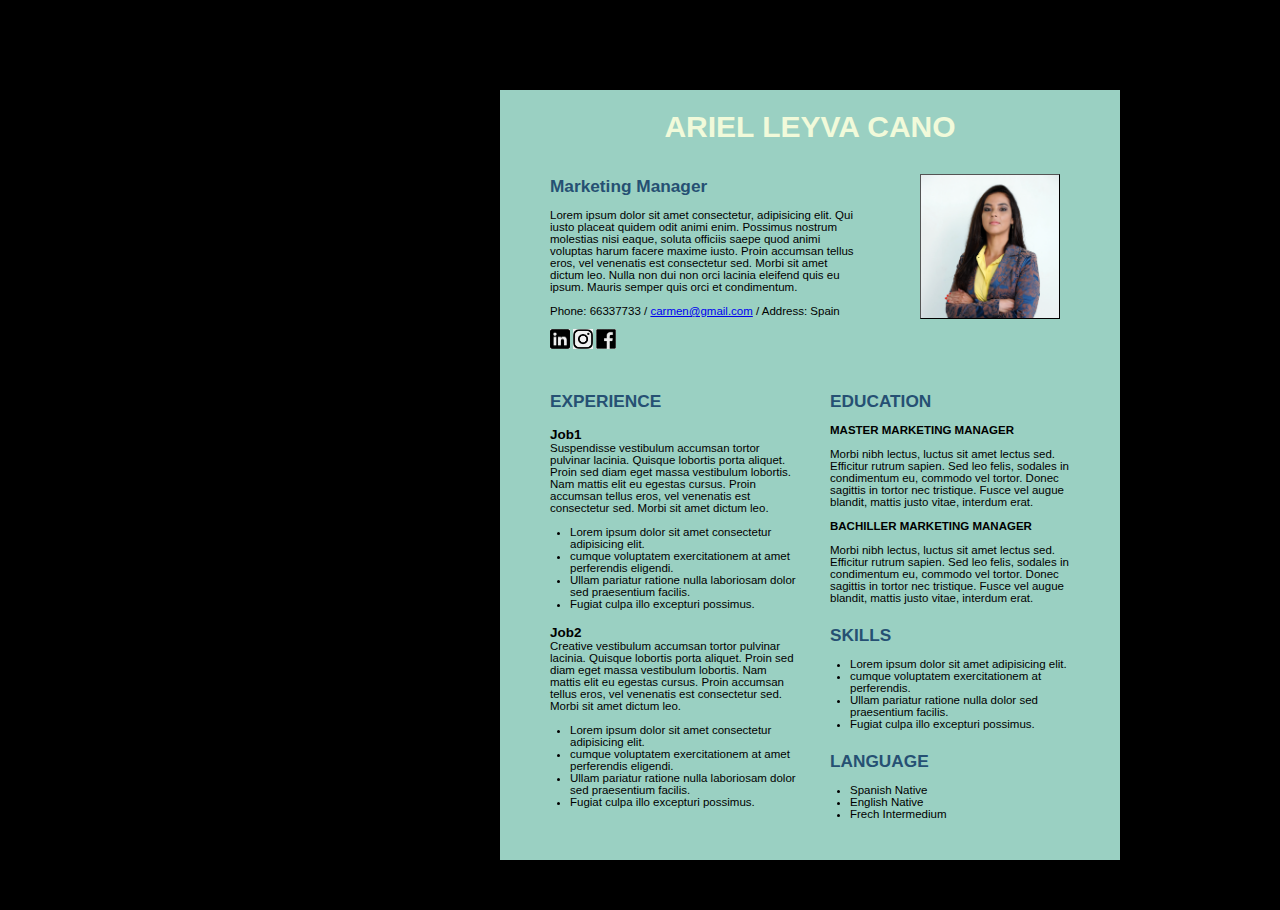
<file: pagina_web/About me/About me.html>
<!DOCTYPE html>
<html lang="en">
<head>
    <meta charset="UTF-8"/>
    <link rel="stylesheet" href="styleAboutMe.css"/>
    <title>Sobre Mi</title>
</head>
<body>
    <section class="box1">
        <h1>ARIEL LEYVA CANO</h1>
        <div class="photo">
            <img src="../imagenes/Face-perfil.png" width="140px" alt="photo" style="border: 1px; border-color: black; border-style: outset;">
        </div>
        <div class="Presentation">
            <br><h2>Marketing Manager</h2>
            <p><br>Lorem ipsum dolor sit amet consectetur, adipisicing elit. 
            Qui iusto placeat quidem odit animi enim. 
            Possimus nostrum molestias nisi eaque, soluta officiis saepe 
            quod animi voluptas harum facere maxime iusto.
            Proin accumsan tellus eros, vel venenatis est consectetur sed. Morbi sit amet dictum leo. 
            Nulla non dui non orci lacinia eleifend quis eu ipsum. 
            Mauris semper quis orci et condimentum.</p>
            <p><br>Phone: 66337733 / <a href="carmen@gmail.com">carmen@gmail.com</a> / Address: Spain</p>
            <br><img class="ld" src="../imagenes/linkedin_icono.png" width="20px">
            <img class="ig" src="../imagenes/ig_logo.png" width="20px">
            <img class="fb" src="../imagenes/fab_icono.jpg" width="20px"> 
        </div>    
    </section>
    <section class="box2">
        <div class="Experience">
            <h2>EXPERIENCE</h2>
            <div class="Job1">
                <h3><br>Job1</h3>
                <p>
                    Suspendisse vestibulum accumsan tortor pulvinar lacinia. Quisque lobortis porta aliquet. 
                    Proin sed diam eget massa vestibulum lobortis. Nam mattis elit eu egestas cursus. 
                    Proin accumsan tellus eros, vel venenatis est consectetur sed. Morbi sit amet dictum leo. 
                    
                    </p>
                <br><ul>
                    <li>Lorem ipsum dolor sit amet consectetur adipisicing elit.</li> 
                    <li>cumque voluptatem exercitationem at amet perferendis eligendi.</li> 
                    <li>Ullam pariatur ratione nulla laboriosam dolor sed praesentium facilis.</li>                    <li>Fugiat culpa illo excepturi possimus.</li>
                </ul>
            </div>
            <div class="Job2">
                <h3><br>Job2</h3>
                <p>
                    Creative vestibulum accumsan tortor pulvinar lacinia. Quisque lobortis porta aliquet. 
                    Proin sed diam eget massa vestibulum lobortis. Nam mattis elit eu egestas cursus. 
                    Proin accumsan tellus eros, vel venenatis est consectetur sed. Morbi sit amet dictum leo. 
                    
                    </p>
                <br><ul>
                    <li>Lorem ipsum dolor sit amet consectetur adipisicing elit.</li> 
                    <li>cumque voluptatem exercitationem at amet perferendis eligendi.</li> 
                    <li>Ullam pariatur ratione nulla laboriosam dolor sed praesentium facilis.</li>
                    <li>Fugiat culpa illo excepturi possimus.</li>
                </ul>
            </div>
        </div>
        <div class="Education">
            <h2>EDUCATION</h2>
            <div class="Center1">
                <h4><br>MASTER MARKETING MANAGER</h4>
                <p><br>
                    Morbi nibh lectus, luctus sit amet lectus sed. 
                    Efficitur rutrum sapien. Sed leo felis, sodales in condimentum eu, commodo vel tortor. 
                    Donec sagittis in tortor nec tristique. Fusce vel augue blandit, mattis justo vitae, interdum erat. 
                </p>
            </div>
            <div class="Center2">
                <h4><br>BACHILLER MARKETING MANAGER</h4>
                <p><br>
                    Morbi nibh lectus, luctus sit amet lectus sed. 
                    Efficitur rutrum sapien. Sed leo felis, sodales in condimentum eu, commodo vel tortor. 
                    Donec sagittis in tortor nec tristique. Fusce vel augue blandit, mattis justo vitae, interdum erat. 
                </p> 
            </div>
            <div class="Skills">
                <h2><br>SKILLS</h2>
                <br><ul>
                <li>Lorem ipsum dolor sit amet adipisicing elit.</li> 
                <li>cumque voluptatem exercitationem at perferendis.</li> 
                <li>Ullam pariatur ratione nulla dolor sed praesentium facilis.</li>
                <li>Fugiat culpa illo excepturi possimus.</li>
                </ul>
            </div>
            <div class="Language">
                <h2><br>LANGUAGE</h2>
                <br><ul>
                <li>Spanish Native</li> 
                <li>English Native</li> 
                <li>Frech Intermedium</li>
                </ul>
            </div>
        </div>    
    </section>
</body>  
</html>
</file>
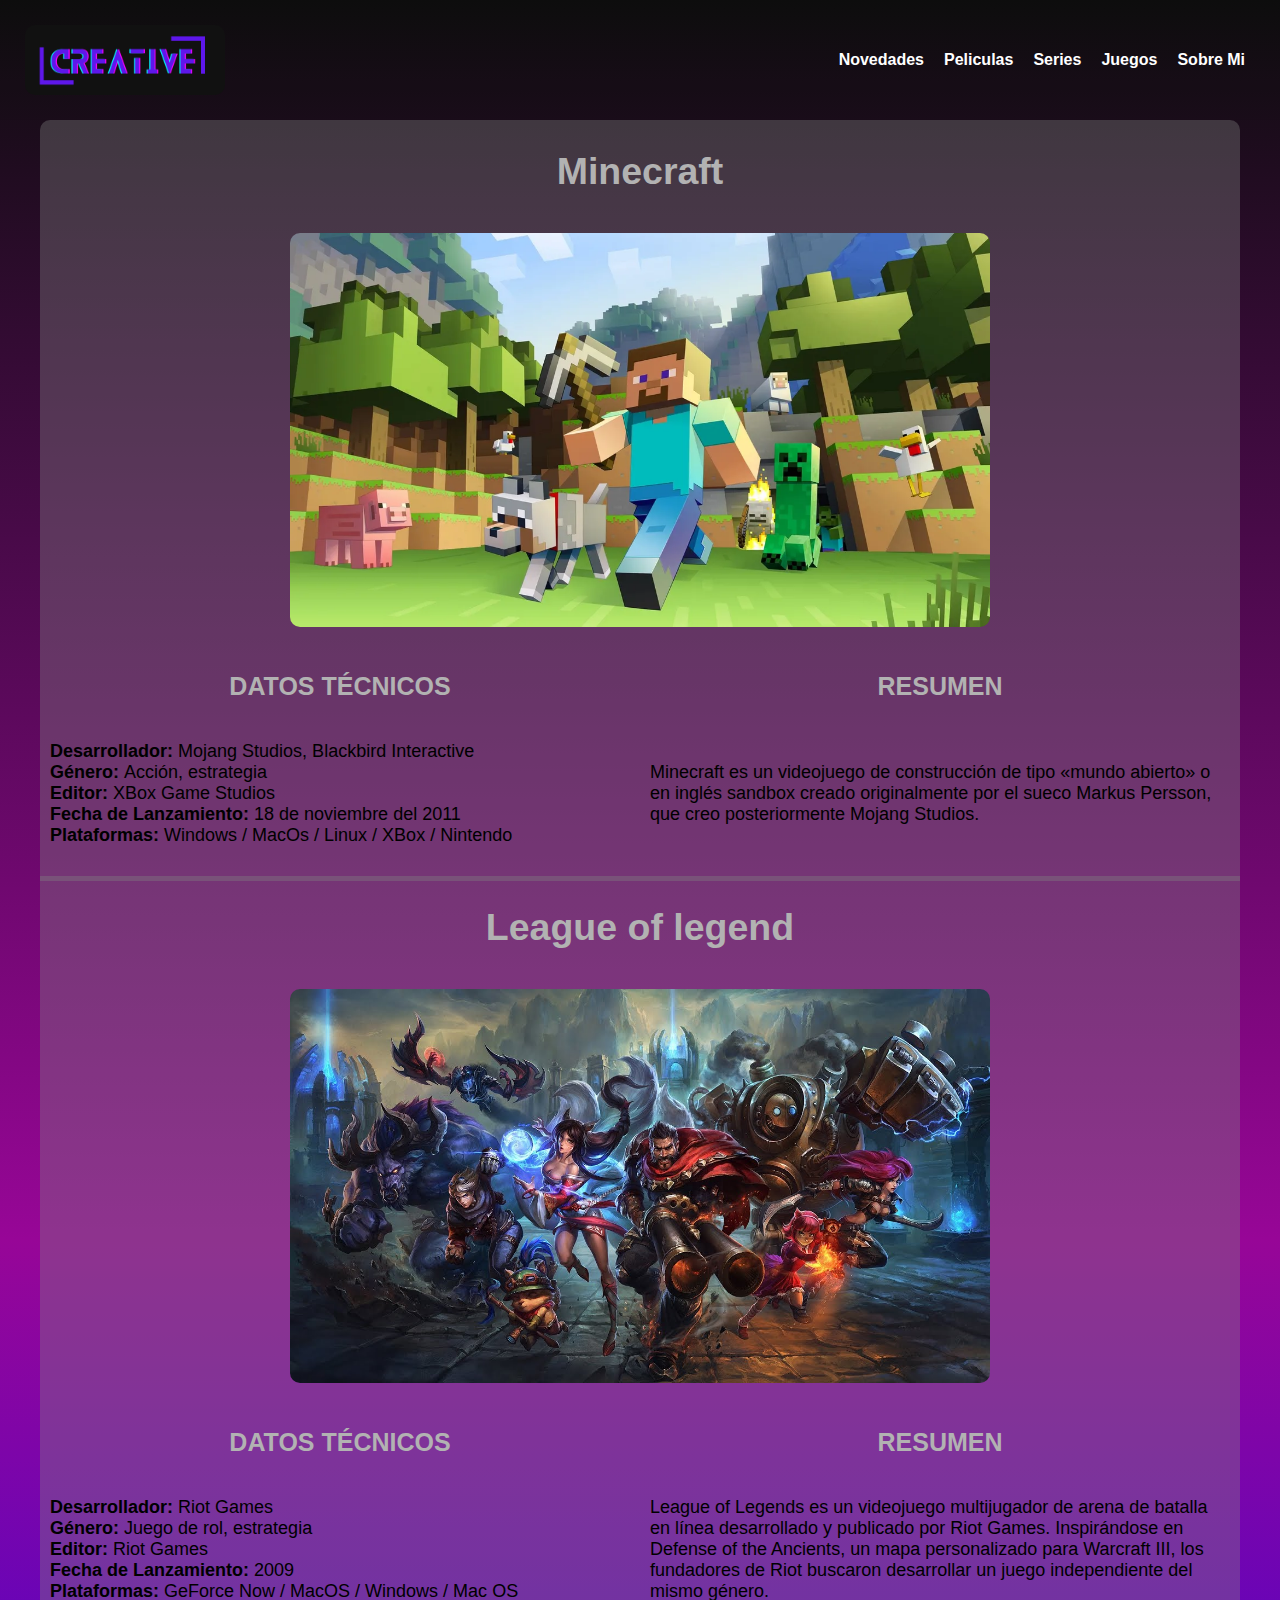
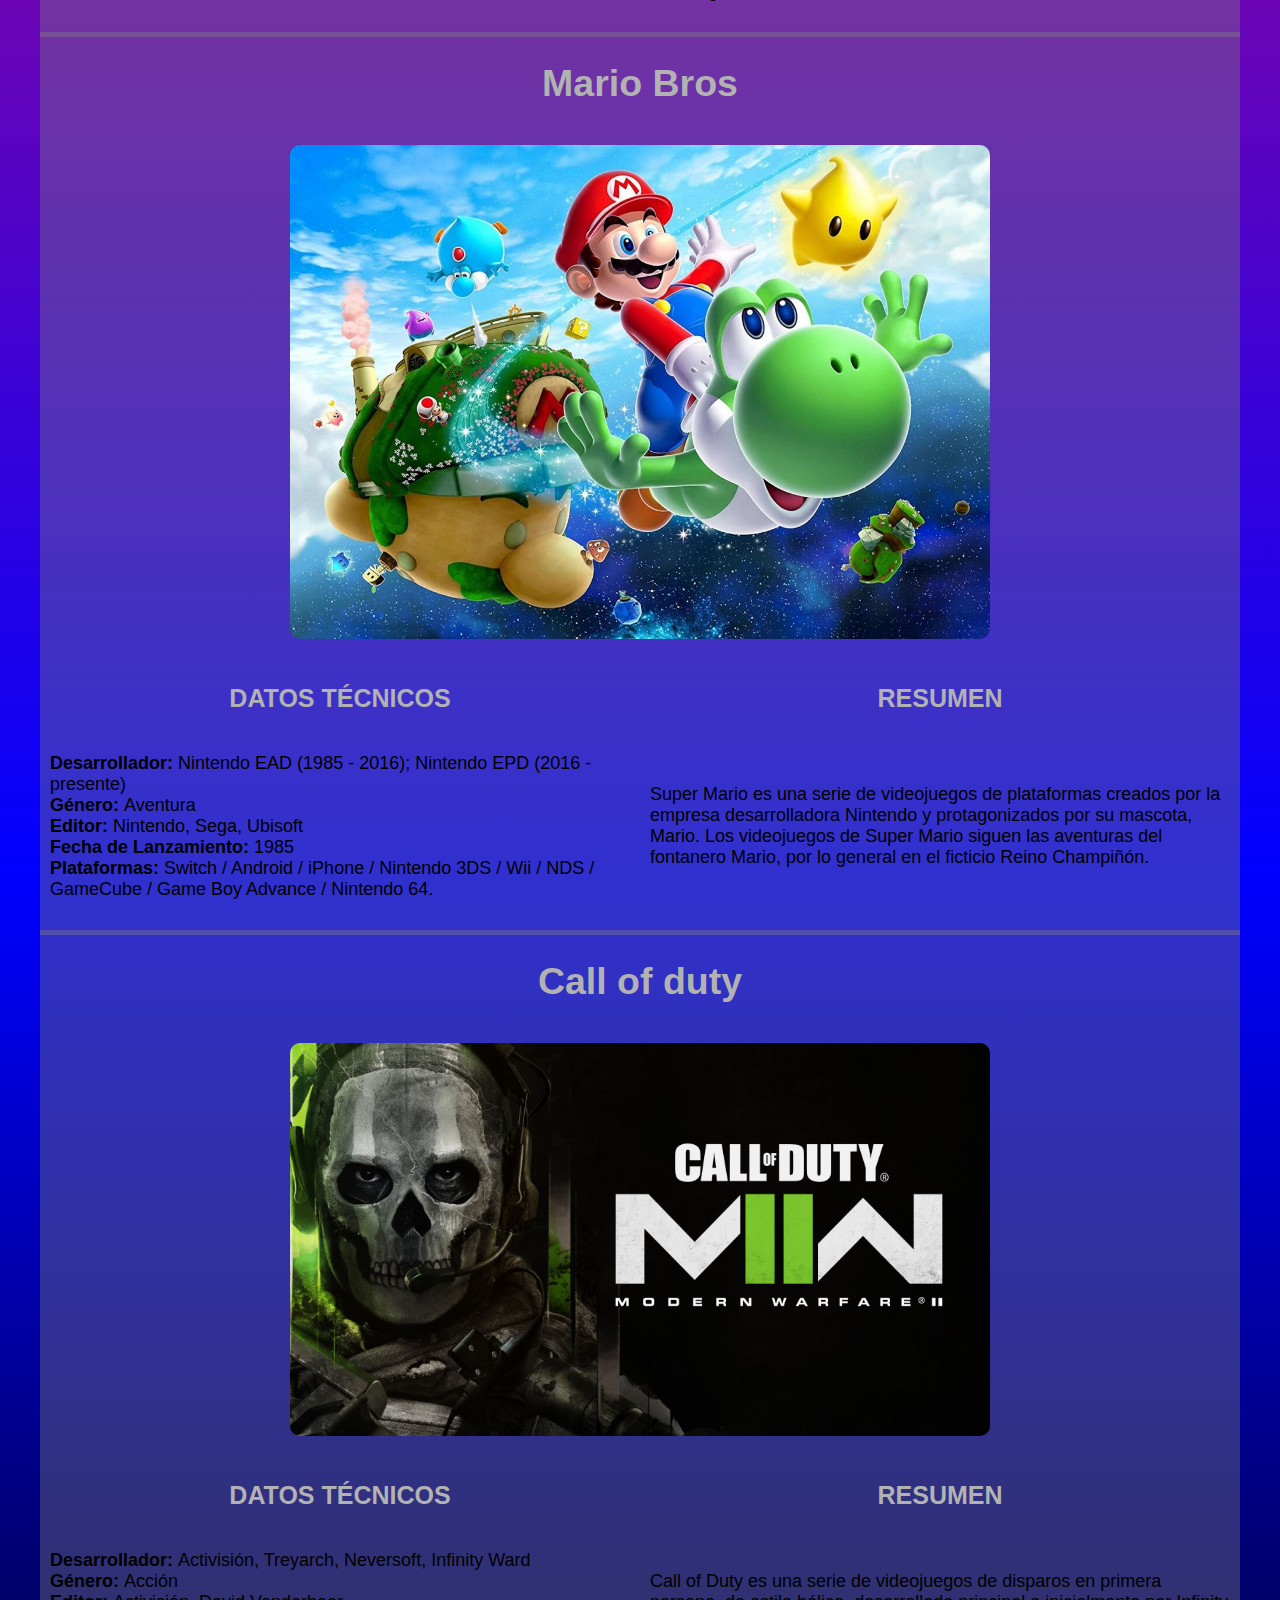
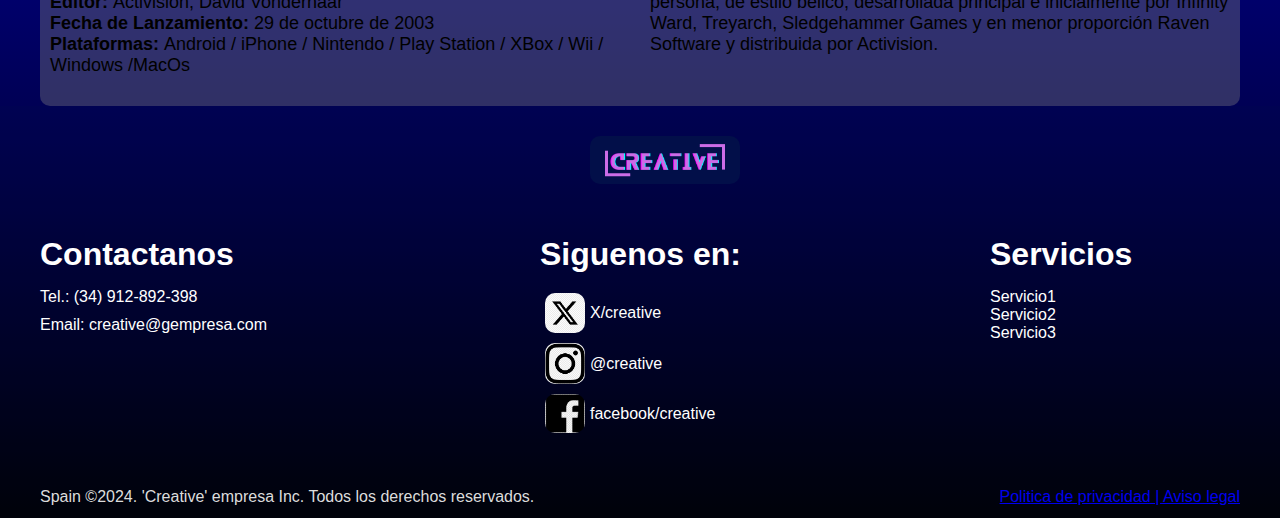
<file: pagina_web/Juegos/Juegos.html>
<!DOCTYPE html>
<html lang="es">
    <head>
        <meta charset="utf-8">
        <link rel="stylesheet" href="styleJuegos.css">
        <link rel="icon" type="image/jpg" href="../imagenes/faviconlogonegro.png" sizes="32x32">
        <title>Juegos</title>
    </head>
    <body>

        <!--ENCABEZADO-->
        <header>
            <nav class="nav">
                <div class="logo">
                    <img src="../imagenes/2.png" width="200px" height="70px" alt="logo">
                </div>
                <ul class="menu">
                    <li><a href="../index/Index.html">Novedades</a></li>
                    <li><a href="../pelicula/pelicula_pag.html">Peliculas</a></li>
                    <li><a href="../Series/Series.html">Series</a></li>
                    <li><a href="../Juegos/Juegos.html">Juegos</a></li>
                    <li><a href="../About me/About me.html">Sobre Mi</a></li>
                </ul>    
            </nav>
        </header>

        <!--TABLA DE Juegos-->

        <!--Primer Juego-->
        <main class="main">
            <table class="tabla" width="1200px">
                <tr>    
                    <th colspan="2"><h2>Minecraft</h2></th>
                </tr>      
                <tr>  
                    <td colspan="2" style="padding-left:250px"><img class="Mine" src="../imagenes/minecraft.webp" alt="minecraft" width="700px"></td>
                </tr>
                <tr>
                    <th>DATOS TÉCNICOS</th>
                    <th>RESUMEN</th>
                </tr>
                <tr>
                    <td width="300px" style="padding-bottom: 30px;">
                        <p><span style="font-weight: bold;">Desarrollador: </span> Mojang Studios, Blackbird Interactive
                        <br><span style="font-weight: bold;">Género: </span> Acción, estrategia
                        <br><span style="font-weight: bold;">Editor: </span> XBox Game Studios
                        <br><span style="font-weight: bold;">Fecha de Lanzamiento: </span> 18 de noviembre del 2011
                        <br><span style="font-weight: bold;">Plataformas: </span> Windows / MacOs / Linux / XBox / Nintendo</p>
                    </td>    
                    <td width="300" style="padding-bottom: 30px;">
                        <p>Minecraft es un videojuego de construcción de tipo «mundo abierto» o en inglés sandbox creado originalmente por el sueco Markus Persson, que creo posteriormente Mojang Studios.</p></td>
                </tr>

                <!--Segundo juego-->
                <tr>
                    <th colspan="2" style="border-top: 5px solid rgba(128, 128, 128, 0.401); padding-top: 25px;"><h2>League of legend</h2></th>
                <tr>
                    <td colspan="2" style="padding-left:250px"><img id="LOL" src="../imagenes/leagueOfLegend.jpg" alt="league of legend" width="700px"></td>
                </tr>    
                </tr>    
                <tr>
                    <th>DATOS TÉCNICOS</th>
                    <th>RESUMEN</th>
                </tr>    
                    <td width="300px" style="padding-bottom: 30px;">
                        <p><span style="font-weight: bold;">Desarrollador: </span> Riot Games
                        <br><span style="font-weight: bold;">Género: </span> Juego de rol, estrategia
                        <br><span style="font-weight: bold;">Editor: </span> Riot Games 
                        <br><span style="font-weight: bold;">Fecha de Lanzamiento: </span> 2009
                        <br><span style="font-weight: bold;">Plataformas: </span>  GeForce Now / MacOS / Windows / Mac OS</p>
                    </td>    
                    <td width="300" style="padding-bottom: 30px;">
                        <p>League of Legends es un videojuego multijugador de arena de batalla en línea desarrollado y publicado por Riot Games. Inspirándose en Defense of the Ancients, un mapa personalizado para Warcraft III, los fundadores de Riot buscaron desarrollar un juego independiente del mismo género. </p></td>
                </tr>

                <!--Tercer juego-->
                <tr>
                    <th colspan="2" style="border-top: 5px solid rgba(128, 128, 128, 0.401); padding-top: 25px;"><h2>Mario Bros</h2></th>
                <tr>  
                    <td colspan="2" style="padding-left:250px"><img class="MB" src="../imagenes/mario Bros.jpg" alt="mario bros" width="700px"></td>
                </tr>      
                </tr>
                <tr>
                    <th>DATOS TÉCNICOS</th>
                    <th>RESUMEN</th>
                </tr>    
                    <td width="300px" style="padding-bottom: 30px;">
                        <p><span style="font-weight: bold;">Desarrollador: </span>Nintendo EAD (1985 - 2016); Nintendo EPD (2016 - presente)
                        <br><span style="font-weight: bold;">Género: </span> Aventura
                        <br><span style="font-weight: bold;">Editor: </span> Nintendo, Sega, Ubisoft
                        <br><span style="font-weight: bold;">Fecha de Lanzamiento: </span> 1985
                        <br><span style="font-weight: bold;">Plataformas: </span> Switch / Android / iPhone / Nintendo 3DS / Wii / NDS / GameCube / Game Boy Advance / Nintendo 64. </p>
                    </td>    
                    <td width="300"  style="padding-bottom: 30px;">
                        <p>Super Mario es una serie de videojuegos de plataformas creados por la empresa desarrolladora Nintendo y protagonizados por su mascota, Mario. Los videojuegos de Super Mario siguen las aventuras del fontanero Mario, por lo general en el ficticio Reino Champiñón.</p></td>
                </tr>
                

                <!--Cuarto Juego-->  
                <tr>  
                <th colspan="2" style="border-top: 5px solid rgba(128, 128, 128, 0.401); padding-top: 25px;"><h2>Call of duty</h2></th>
                </tr>
                <tr>
                    <td  colspan="2" style="padding-left:250px"><img class="COD" src="../imagenes/COD.jpg" alt="call of duty" width="700px"></td>
                </tr>      
                <tr>
                    <th>DATOS TÉCNICOS</th>
                    <th>RESUMEN</th>
                </tr>   
                    <td width="300px" style="padding-bottom: 30px;">
                        <p><span style="font-weight: bold;">Desarrollador: </span>Activisión, Treyarch, Neversoft, Infinity Ward 
                        <br><span style="font-weight: bold;">Género: </span>Acción
                        <br><span style="font-weight: bold;">Editor: </span> Activisión, David Vonderhaar
                        <br><span style="font-weight: bold;">Fecha de Lanzamiento: </span> 29 de octubre de 2003
                        <br><span style="font-weight: bold;">Plataformas: </span> Android / iPhone / Nintendo / Play Station / XBox / Wii / Windows /MacOs </p>
                    </td>    
                    <td width="300" style="padding-bottom: 30px;"><p>Call of Duty es una serie de videojuegos de disparos en primera persona, de estilo bélico, desarrollada principal e inicialmente por Infinity Ward, Treyarch, Sledgehammer Games y en menor proporción Raven Software y distribuida por Activision.</p></td>
                </tr>
            </table>
        </main>    

        <!--PIE DE PÁGINA-->
        <footer>
            <div class="logoFooter">
                <img src="../imagenes/logo.png" alt="logo">
            </div>
            <div class="contenedorFooter">
                <div class="col1">
                    <h1>Contactanos</h1>
                    <p>Tel.: (34) 912-892-398</p>
                    <p>Email: creative@gempresa.com</p>
                </div>
                <div class="col2">
                    <h1>Siguenos en: </h1>
                    <div class="x">
                        <img src="../imagenes/X logo.jpg"><p>X/creative</p>
                    </div>
                    <div class="ig">
                        <img src="../imagenes/ig_logo.png"><p>@creative</p>
                    </div>
                    <div class="fb">
                        <img src="../imagenes/fab_icono.jpg"><p>facebook/creative</p>
                    </div>
                </div>
                <div class="col3">
                    <h1>Servicios</h1>
                    <p>Servicio1</p>
                    <p>Servicio2</p>
                    <p>Servicio3</p>
                </div>
            </div>
            <div class="final">
                <div class="copy">Spain ©2024. 'Creative' empresa Inc. Todos los derechos reservados.</div>
                <div class="politica"><a href="#">Politica de privacidad  |  Aviso legal</a></div>
            </div>
        </footer>
    </body>
</html>
</file>
<file: pagina_web/About me/styleAboutMe.css>
*{
    margin: 0;
    padding: 0;
    box-sizing: border-box;
}
body{
    background-color: black;
    font-family:Verdana, Geneva, Tahoma, sans-serif;
    font-size: 11.5px;
}

/* Contenedor principal */
h1{
    padding: 20px;
    font-weight: bold;
    text-align: center;
    font-size: 30px;
    color: #F1FADA;
}
h2{
    color: #265073;
}
h3, h4{
    color: black;
}
.box1{
    background-color: #9AD0C2;
    width: 620px;
    height: auto;
    align-items: center;
    justify-content: center;
    margin-left: 500px;
    margin-top: 90px;
}
.Presentation{
    width: 50%;
    margin-left: 50px;
}

.photo{
    margin-top: 10px;
    margin-right: 60px;
    float: right;
}

/* Contenedor Secundario */
.box2{
    background-color: #9AD0C2;
    width: 620px;
    height: auto;
    display: flex;
    margin-left: 500px;
    margin-bottom: 50px;
    padding: 40px;
}

/*Experience*/
.Experience{
    width: 50%;
    height: 50%;
    margin-left: 10px;
    float: left;
}
.Job1{
    width: 100%;
    height: 50%;
}
.Job2{
    width: 100%;
    height: 50%;
}
/*Education*/
.Education{
    width: 50%;
    height: 15%;
    margin-left: 30px;
    float: left;
}
.Center1{
    width: 100%;
    height: 50%;

}
.Center2{
    width: 100%;
    height: 50%;

}
/*Skills*/
.Skills{
    width: 100%;
    height: 25%;
}
ul{
    margin-left: 20px;
}
/*Language*/
.Language{
    width: 100%;
    height: 50%;
}
</file>
<file: pagina_web/Juegos/styleJuegos.css>
*{
    margin: 0;
    padding: 0;
    box-sizing: border-box;
}
body{
    background: linear-gradient(#0d0d0d, #970697,  blue, black);
    font-family:  'PT Sans', sans-serif;
}
img{ border-radius: 10px;}
/*----ENCABEZADO----*/
header{
    width: 100%;

}
.nav{
    width: 100%;
    background: #11111117;
    display: flex;
    align-items: center;
    justify-content: space-between;
    padding: 25px;
    transition: all 0.5s ease;
}
.logo{
    width: 100px;
    height: 70px;
}
.menu{
    display: flex;
}
.menu li{
    list-style: none;
    margin: 10px;
}
.menu li a{
    color:white;
    text-decoration: none;
    font-weight: bold;
    transition: all 0.5s ease;
}
.menu li a:hover{
    padding: 5px 10px;
    background: rgb(76, 74, 74);
    color: rgb(170, 0, 218);
    border-radius: 15px;
}
img{left: 3px;}

/*----TABLA----*/
.tabla{
    margin: auto;
}
table{
    background: rgba(128, 128, 128, 0.371);
    border-radius: 10px;
    border-spacing: 0;
}
th,td{
    padding: 10px;
    border-top: 20px solid rgba(128, 128, 128, 0);
    border-spacing: 0;
    caption-side: bottom;
}
th{
    color:rgb(178, 178, 178);
    font-size: 25px;
}
td{
    color:black;
    font-size: 18px;
}


/* Imágenes  de los juegos */
.Mine:hover{
    -webkit-transform: scale(1.5);
    transform: scale(1.5);
}
.Mine{
    overflow: hidden;
}
#LOL:hover{
    -webkit-transform: rotate(360deg);
    transform: rotate(360deg);
}
.MB:hover{
    -webkit-transform: rotateY(180deg);
    -webkit-transform-style: preserve-3d;
    transform: rotateY(180deg);
    transform-style: preserve-3d;
}
.COD:hover{
    border-radius:50%;
    -webkit-border-radius:50%;
    box-shadow: 0px 0px 15px 15px #1eec63;
    -webkit-box-shadow: 0px 0px 15px 15px #36ec1e;
    transform: rotate(360deg);
    -webkit-transform: rotate(360deg);
}
td img{
    transition: all 0.5s ease;
}

/*----PIE DE PÁGINA----*/
footer{
    background-color:#020f4924;
    padding-top: 30px;
}
.logoFooter{
    width: 100px;
    height: 100px;
    margin: auto;
}
.logoFooter img{
    width: 150px;
}
.contenedorFooter{
    margin: auto;
    width: 1200px;
    display: flex;
    color:white;
}
.col1{
    width: 500px;
}
.col1 h1{
    margin-bottom: 15px;
}
.col1 p{
    margin-bottom: 10px;
}
.col2{
    width: 450px;
}
.col2 img{
    width: 40px;
    margin: 5px;
}
.col2 .x{
    display: flex;
    align-items: center;
}
.col2 .ig{
    display: flex;
    align-items: center;
}
.col2 .fb{    
    display: flex;
    align-items: center;
}
.col2 h1{
    margin-bottom: 15px;
}
.col3{
    width: 250px;
}
.col3 h1{
    margin-bottom: 15px;
}
.final{
    margin: auto;
    width: 1200px;
    height: 80px;
    color:gainsboro;
}
.copy{
    width: 600px;
    float: left;
    margin-top: 50px;
    text-align: left;
}
.politica{
    width: 600px;
    float: right;
    margin-top: 50px;
    text-align: right;
}
</file>
